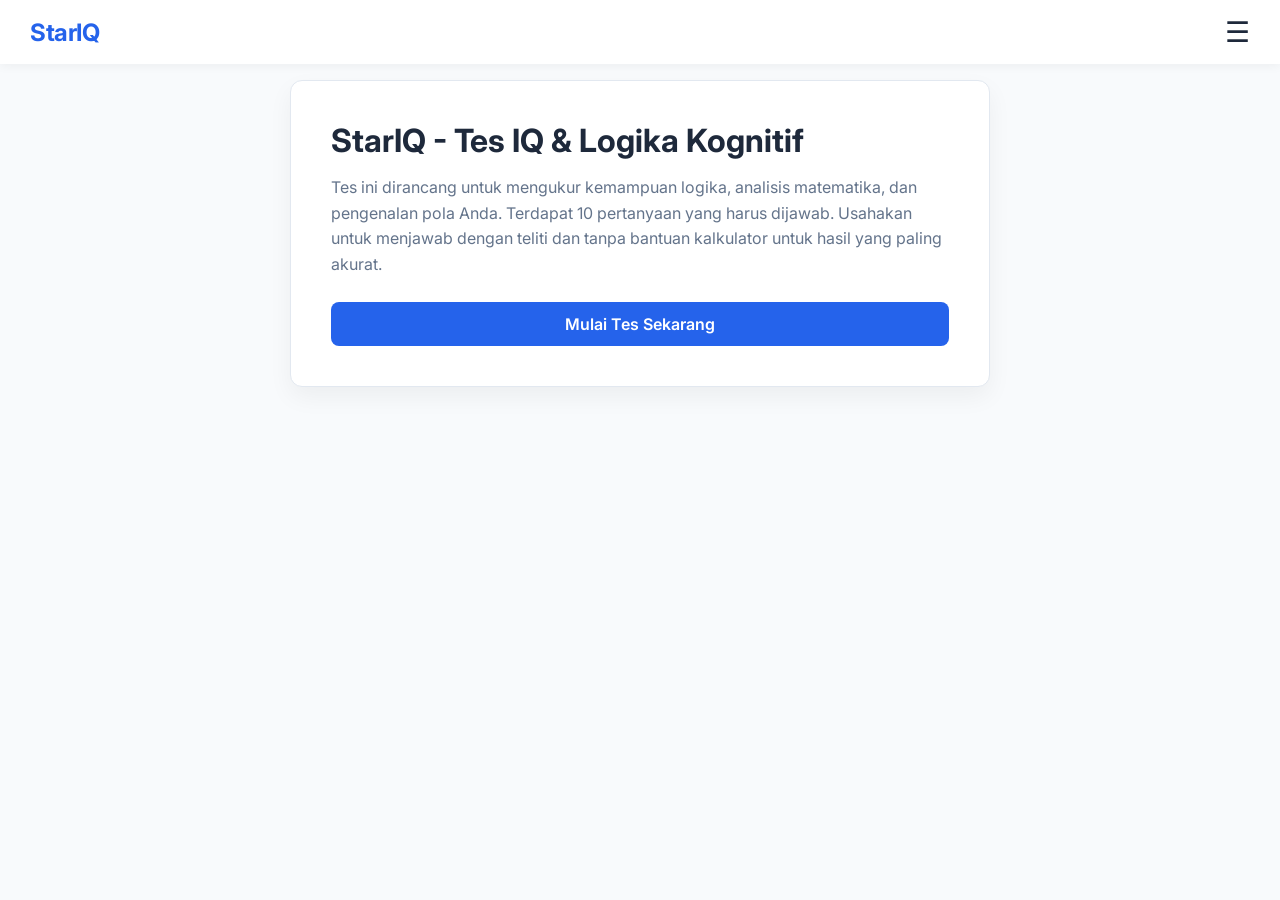
<file: index.html>
<!DOCTYPE html>
<html lang="id">
<head>
    <meta charset="UTF-8">
    <meta name="viewport" content="width=device-width, initial-scale=1.0">
    <title>StarIQ - Tes IQ Profesional & Analisis Logika</title>
    
    <!-- Meta Tags untuk Deskripsi & Share Link (Open Graph) -->
    <meta name="description" content="Uji kemampuan kognitif, penalaran logika, dan analisis matematika Anda dengan StarIQ. Ikuti tes 10 soal acak dan dapatkan skor IQ Anda secara instan!">
    
    <!-- Open Graph / Facebook / WhatsApp -->
    <meta property="og:type" content="website">
    <meta property="og:title" content="StarIQ - Tes IQ & Logika Kognitif">
    <meta property="og:description" content="Cari tahu tingkat kecerdasan dan kemampuan logika Anda. Uji diri Anda sekarang dengan 10 soal pilihan dan lihat hasilnya!">
    <meta property="og:image" content="https://6abf4d6f48813dd42f7635cf.imgix.net/sandbox/IMG-20261002-WA1608.jpg?q=80&w=1200&auto=format&fit=crop"> <!-- Gambar thumbnail saat link dibagikan -->
    
    <!-- Twitter -->
    <meta name="twitter:card" content="summary_large_image">
    <meta name="twitter:title" content="StarIQ - Tes IQ & Logika Kognitif">
    <meta name="twitter:description" content="Cari tahu tingkat kecerdasan dan kemampuan logika Anda. Uji diri Anda sekarang dengan 10 soal pilihan dan lihat hasilnya!">
    <meta name="twitter:image" content="https://6abf4d6f48813dd42f7635cf.imgix.net/sandbox/IMG-20261002-WA1608.jpg?q=80&w=1200&auto=format&fit=crop">
    

    <link rel="stylesheet" href="style.css">

</head>
<body>

<!-- Navbar -->
<nav class="navbar">
    <div class="brand">StarIQ</div>
    <div class="hamburger" onclick="toggleSidebar()">☰</div>
</nav>

<!-- Sidebar -->
<div class="overlay" id="overlay" onclick="toggleSidebar()"></div>
<aside class="sidebar" id="sidebar">
    <span class="close-btn" onclick="toggleSidebar()">&times;</span>
    <a class="menu-item active-menu" id="nav-dashboard" onclick="switchPage('dashboard')">Dashboard</a>
    <a class="menu-item" id="nav-history" onclick="switchPage('history')">History & Statistik</a>
</aside>

<!-- PAGE 1: DASHBOARD (Ujian & Hasil) -->
<div class="container active-page" id="page-dashboard">
    <!-- Halaman Pembuka -->
    <div id="start-screen" class="card active">
        <h1>StarIQ - Tes IQ & Logika Kognitif</h1>
        <p>Tes ini dirancang untuk mengukur kemampuan logika, analisis matematika, dan pengenalan pola Anda. Terdapat 10 pertanyaan yang harus dijawab. Usahakan untuk menjawab dengan teliti dan tanpa bantuan kalkulator untuk hasil yang paling akurat.</p>
        <button class="btn" onclick="startTest()">Mulai Tes Sekarang</button>
    </div>

    <!-- Halaman Kuis -->
    <div id="quiz-screen" class="card">
        <div class="progress-container">
            <div id="progress-bar" class="progress-bar"></div>
        </div>
        <span id="question-number" class="question-number">Pertanyaan 1 dari 10</span>
        <div id="question-text" class="question-text">Teks Pertanyaan di sini</div>
        <div id="options-container" class="options-grid">
            <!-- Pilihan jawaban akan dirender di sini via JS -->
        </div>
        <div class="nav-buttons">
            <button id="next-btn" class="btn" onclick="nextQuestion()" disabled>Selanjutnya</button>
        </div>
    </div>

    <div id="result-screen" class="card">
        <div class="result-box">
            <h2 id="result-title">Hasil Tes IQ Anda</h2>
            <p id="result-subtitle">Berdasarkan perhitungan logika dan ketepatan jawaban Anda:</p>
            <div id="iq-score" class="iq-score">100</div>
            <div id="iq-category" class="iq-category">Rata-rata</div>
            <p id="iq-description">Anda memiliki kemampuan kognitif yang baik.</p>
            
            <button class="btn" id="btn-restart" onclick="resetTest()" style="margin-top: 20px;">Ulangi Tes</button>
            <button class="btn btn-outline" id="btn-share" onclick="generateShareLink()">Bagikan Hasil (Link)</button>
            
            <div class="share-box" id="share-box">
                <p style="margin-bottom:5px; font-size:14px; color:var(--text-main); font-weight:600;">Salin link di bawah untuk membagikan hasil Anda:</p>
                <input type="text" id="share-link-input" class="share-input" readonly onclick="this.select()">
            </div>
        </div>
    </div>
</div>

<div class="container" id="page-history">
    <div class="card active">
        <h1>Riwayat & Statistik Anda</h1>
        <p>Analisis mendalam mengenai kemampuan kognitif Anda berdasarkan tes terakhir yang diselesaikan.</p>
        
        <div id="history-content">
            <!-- Akan diisi oleh JavaScript -->
            <div class="empty-history">Belum ada riwayat tes. Silakan selesaikan tes terlebih dahulu.</div>
        </div>
    </div>
</div>

    <script src="soal.js"></script>
    <script src="script.js"></script>
  
</body>
</html>
</file>
<file: style.css>
@import url('https://fonts.googleapis.com/css2?family=Inter:wght@300;400;600;700&display=swap');

        :root {
            --primary-color: #2563eb;
            --primary-hover: #1d4ed8;
            --bg-color: #f8fafc;
            --card-bg: #ffffff;
            --text-main: #1e293b;
            --text-muted: #64748b;
            --border-color: #e2e8f0;
            --success: #10b981;
        }

        * {
            box-sizing: border-box;
            margin: 0;
            padding: 0;
            font-family: 'Inter', sans-serif;
        }

        body {
            background-color: var(--bg-color);
            color: var(--text-main);
            display: flex;
            justify-content: center;
            align-items: flex-start;
            min-height: 100vh;
            padding: 80px 20px 20px 20px; /* Adjusted for navbar */
        }

        /* --- NEW: NAVBAR & SIDEBAR --- */
        .navbar {
            position: fixed;
            top: 0;
            left: 0;
            width: 100%;
            background: var(--card-bg);
            box-shadow: 0 2px 10px rgba(0,0,0,0.05);
            display: flex;
            justify-content: space-between;
            align-items: center;
            padding: 15px 30px;
            z-index: 1000;
        }

        .brand {
            font-size: 24px;
            font-weight: 700;
            color: var(--primary-color);
            letter-spacing: -0.5px;
        }

        .hamburger {
            font-size: 28px;
            cursor: pointer;
            color: var(--text-main);
            transition: color 0.2s;
        }

        .hamburger:hover {
            color: var(--primary-color);
        }

        .sidebar {
            position: fixed;
            top: 0;
            right: -300px;
            width: 280px;
            height: 100vh;
            background: var(--card-bg);
            box-shadow: -5px 0 15px rgba(0,0,0,0.05);
            transition: right 0.3s ease;
            z-index: 1001;
            padding: 80px 20px 20px 20px;
            display: flex;
            flex-direction: column;
            gap: 15px;
        }

        .sidebar.open {
            right: 0;
        }

        .close-btn {
            position: absolute;
            top: 20px;
            right: 25px;
            font-size: 30px;
            cursor: pointer;
            color: var(--text-main);
        }

        .menu-item {
            padding: 15px 20px;
            border-radius: 8px;
            font-size: 16px;
            font-weight: 600;
            color: var(--text-main);
            text-decoration: none;
            transition: all 0.2s;
            cursor: pointer;
        }

        .menu-item:hover, .menu-item.active-menu {
            background: var(--primary-color);
            color: white;
        }

        .overlay {
            position: fixed;
            top: 0;
            left: 0;
            width: 100%;
            height: 100%;
            background: rgba(0,0,0,0.4);
            z-index: 999;
            display: none;
            opacity: 0;
            transition: opacity 0.3s;
        }
        .overlay.show {
            display: block;
            opacity: 1;
        }
        /* --- END NEW --- */

        .container {
            width: 100%;
            max-width: 700px;
            display: none; /* Controlled by JS now */
        }

        .container.active-page {
            display: block;
        }

        .card {
            background: var(--card-bg);
            border-radius: 12px;
            box-shadow: 0 10px 25px rgba(0, 0, 0, 0.05);
            padding: 40px;
            border: 1px solid var(--border-color);
            display: none;
            animation: fadeIn 0.4s ease-in-out;
        }

        .card.active {
            display: block;
        }

        h1, h2, h3 {
            color: var(--text-main);
            margin-bottom: 15px;
        }

        p {
            color: var(--text-muted);
            line-height: 1.6;
            margin-bottom: 25px;
        }

        .btn {
            background-color: var(--primary-color);
            color: white;
            border: none;
            padding: 12px 24px;
            font-size: 16px;
            font-weight: 600;
            border-radius: 8px;
            cursor: pointer;
            transition: background-color 0.2s;
            display: inline-block;
            width: 100%;
            text-align: center;
        }

        .btn:hover {
            background-color: var(--primary-hover);
        }

        .btn-outline {
            background-color: transparent;
            color: var(--primary-color);
            border: 2px solid var(--primary-color);
            margin-top: 10px;
        }
        .btn-outline:hover {
            background-color: #eff6ff;
        }

        .progress-container {
            width: 100%;
            background-color: var(--border-color);
            border-radius: 8px;
            height: 8px;
            margin-bottom: 30px;
            overflow: hidden;
        }

        .progress-bar {
            height: 100%;
            background-color: var(--primary-color);
            width: 0%;
            transition: width 0.3s ease;
        }

        .question-number {
            font-size: 14px;
            font-weight: 600;
            color: var(--primary-color);
            text-transform: uppercase;
            letter-spacing: 1px;
            margin-bottom: 10px;
            display: block;
        }

        .question-text {
            font-size: 20px;
            font-weight: 600;
            margin-bottom: 25px;
        }

        .options-grid {
            display: flex;
            flex-direction: column;
            gap: 12px;
            margin-bottom: 30px;
        }

        .option-btn {
            background-color: transparent;
            border: 2px solid var(--border-color);
            padding: 15px 20px;
            border-radius: 8px;
            font-size: 16px;
            color: var(--text-main);
            cursor: pointer;
            text-align: left;
            transition: all 0.2s ease;
            font-weight: 500;
        }

        .option-btn:hover {
            border-color: var(--primary-color);
            background-color: #eff6ff;
        }

        .option-btn.selected {
            border-color: var(--primary-color);
            background-color: var(--primary-color);
            color: white;
        }

        .nav-buttons {
            display: flex;
            justify-content: flex-end;
        }

        .nav-buttons .btn {
            width: auto;
            min-width: 120px;
        }

        .result-box {
            text-align: center;
            padding: 20px 0;
        }

        .iq-score {
            font-size: 64px;
            font-weight: 700;
            color: var(--primary-color);
            margin: 20px 0;
        }

        .iq-category {
            font-size: 24px;
            font-weight: 600;
            margin-bottom: 15px;
        }

        /* --- NEW: HISTORY STATS STYLING --- */
        .stat-row {
            margin-bottom: 20px;
            text-align: left;
        }
        .stat-label {
            display: flex;
            justify-content: space-between;
            font-weight: 600;
            margin-bottom: 8px;
            font-size: 14px;
        }
        .stat-bar-bg {
            width: 100%;
            background: var(--border-color);
            height: 10px;
            border-radius: 5px;
            overflow: hidden;
        }
        .stat-bar-fill {
            height: 100%;
            background: var(--success);
            width: 0%;
            transition: width 1s ease;
        }
        .share-box {
            background: #eff6ff;
            padding: 15px;
            border-radius: 8px;
            margin: 20px 0;
            border: 1px dashed var(--primary-color);
            display: none;
        }
        .share-input {
            width: 100%;
            padding: 10px;
            border: 1px solid var(--border-color);
            border-radius: 5px;
            margin-top: 10px;
            font-size: 12px;
            color: var(--text-muted);
        }
        .empty-history {
            text-align: center;
            padding: 40px 0;
            color: var(--text-muted);
            font-style: italic;
        }

        @keyframes fadeIn {
            from { opacity: 0; transform: translateY(10px); }
            to { opacity: 1; transform: translateY(0); }
          }
</file>
